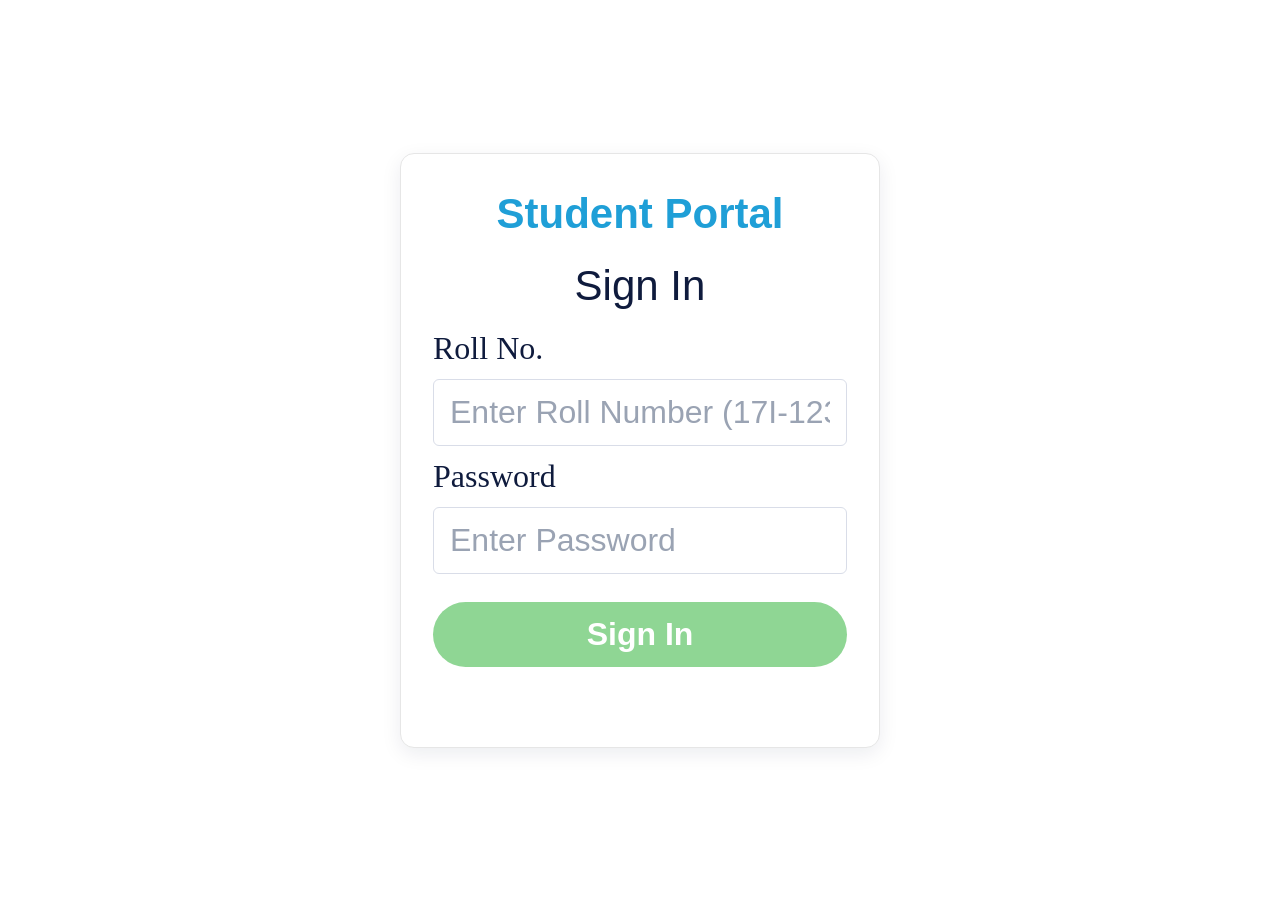
<file: frontend/index.html>
<!DOCTYPE html>
<html lang="en">
<head>
  <meta charset="UTF-8" />
  <meta name="viewport" content="width=device-width, initial-scale=1.0" />
  <title>Student Portal - Sign In</title>
  <link rel="stylesheet" href="./styles.css" />
</head>
<body>
  <main class="page">
    <section class="card">
      <h1 class="brand-title">Student Portal</h1>
      <h2 class="section-title">Sign In</h2>

      <form class="form" id="loginForm">
        <label for="rollNumber">Roll No.</label>
        <input
          id="rollNumber"
          name="rollNumber"
          type="text"
          placeholder="Enter Roll Number (17I-1234)"
          required
        />

        <label for="password">Password</label>
        <input
          id="password"
          name="password"
          type="password"
          placeholder="Enter Password"
          required
        />

        <button type="submit" class="btn-signin">Sign In</button>
        <p id="loginMessage" class="status-text"></p>
      </form>
    </section>
  </main>
  <script>
    const API_BASE = "http://localhost:5000/api";
    const form = document.getElementById("loginForm");
    const message = document.getElementById("loginMessage");

    form.addEventListener("submit", async (event) => {
      event.preventDefault();
      message.textContent = "Signing in...";

      const studentId = document.getElementById("rollNumber").value.trim();
      const password = document.getElementById("password").value;

      try {
        const response = await fetch(`${API_BASE}/auth/login`, {
          method: "POST",
          headers: { "Content-Type": "application/json" },
          body: JSON.stringify({ student_id: studentId, password }),
        });

        const data = await response.json();
        if (!response.ok) {
          throw new Error(data.error || "Unable to sign in.");
        }

        localStorage.setItem("student_id", data.student.student_id);
        if (data.token) {
          localStorage.setItem("token", data.token);
        }
        window.location.href = "./home.html";
      } catch (error) {
        message.textContent = error.message;
      }
    });
  </script>
</body>
</html>
</file>
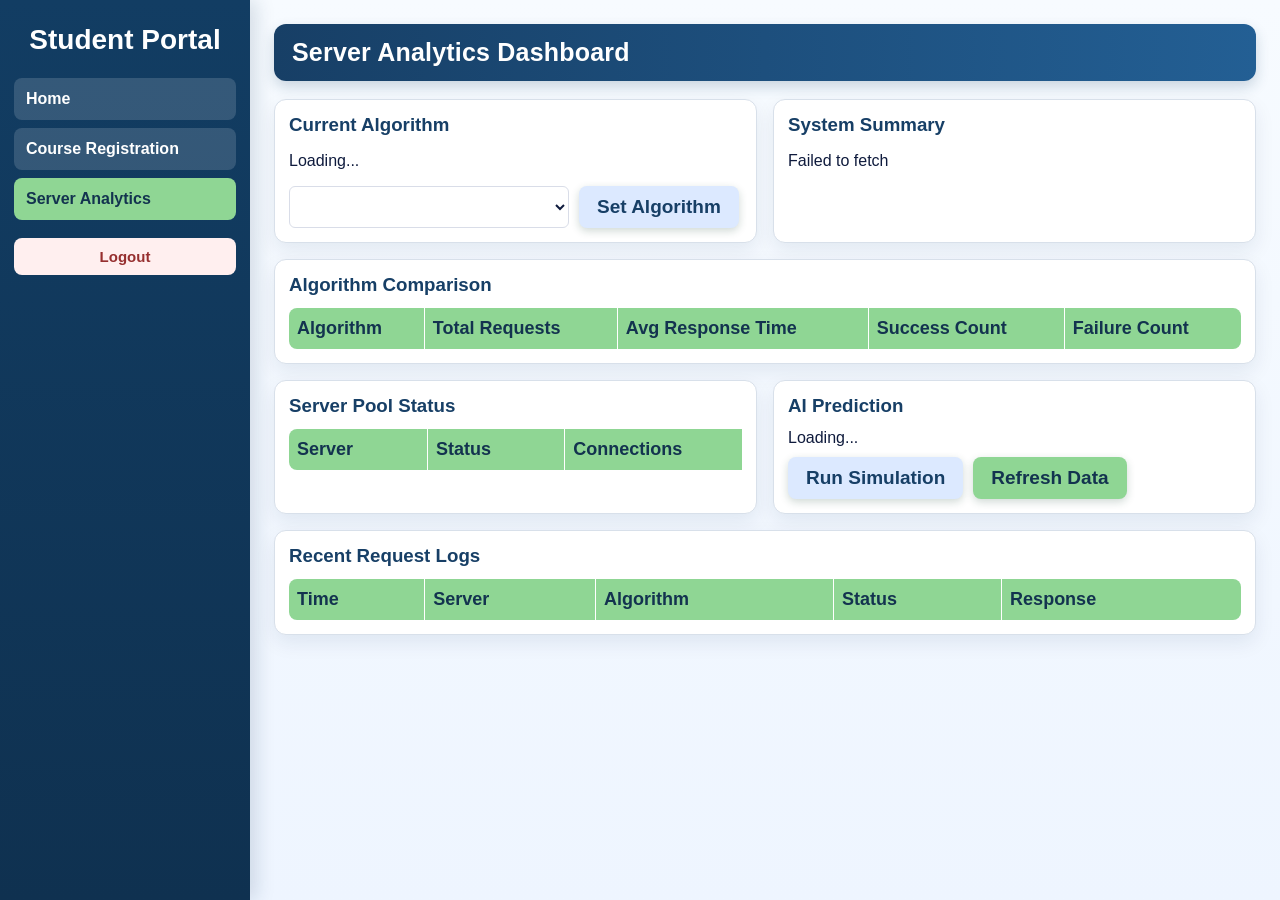
<file: frontend/analytics.html>
<!DOCTYPE html>
<html lang="en">
<head>
  <meta charset="UTF-8" />
  <meta name="viewport" content="width=device-width, initial-scale=1.0" />
  <title>Student Portal - Server Analytics</title>
  <link rel="stylesheet" href="./styles.css" />
</head>
<body class="app-shell-body">
  <div class="app-shell">
    <aside class="sidebar">
      <h1 class="sidebar-title">Student Portal</h1>
      <nav class="sidebar-nav">
        <a class="sidebar-link" href="./home.html">Home</a>
        <a class="sidebar-link" href="./course-registration.html">Course Registration</a>
        <a class="sidebar-link active" href="./analytics.html">Server Analytics</a>
      </nav>
      <button id="logoutBtn" class="sidebar-logout">Logout</button>
    </aside>

    <main class="content">
      <header class="content-header">
        <h2>Server Analytics Dashboard</h2>
      </header>

      <section class="analytics-grid">
        <article class="analytics-card">
          <h3>Current Algorithm</h3>
          <p id="currentAlgorithm">Loading...</p>
          <div class="analytics-actions">
            <select id="algorithmSelect" class="analytics-select"></select>
            <button id="setAlgorithmBtn" class="btn-check">Set Algorithm</button>
          </div>
        </article>

        <article class="analytics-card">
          <h3>System Summary</h3>
          <div id="summaryBlock">Loading...</div>
        </article>

        <article class="analytics-card analytics-span-2">
          <h3>Algorithm Comparison</h3>
          <div class="table-wrap">
            <table class="portal-table analytics-table">
              <thead>
                <tr>
                  <th>Algorithm</th>
                  <th>Total Requests</th>
                  <th>Avg Response Time</th>
                  <th>Success Count</th>
                  <th>Failure Count</th>
                </tr>
              </thead>
              <tbody id="comparisonBody"></tbody>
            </table>
          </div>
        </article>

        <article class="analytics-card">
          <h3>Server Pool Status</h3>
          <div class="table-wrap">
            <table class="portal-table analytics-table">
              <thead>
                <tr>
                  <th>Server</th>
                  <th>Status</th>
                  <th>Connections</th>
                  <th>CPU</th>
                </tr>
              </thead>
              <tbody id="serversBody"></tbody>
            </table>
          </div>
        </article>

        <article class="analytics-card">
          <h3>AI Prediction</h3>
          <div id="predictionBlock">Loading...</div>
          <div class="analytics-actions">
            <button id="simulateBtn" class="btn-check">Run Simulation</button>
            <button id="refreshBtn" class="btn-register">Refresh Data</button>
          </div>
        </article>

        <article class="analytics-card analytics-span-2">
          <h3>Recent Request Logs</h3>
          <div class="table-wrap">
            <table class="portal-table analytics-table">
              <thead>
                <tr>
                  <th>Time</th>
                  <th>Server</th>
                  <th>Algorithm</th>
                  <th>Status</th>
                  <th>Response</th>
                </tr>
              </thead>
              <tbody id="logsBody"></tbody>
            </table>
          </div>
        </article>
      </section>
    </main>
  </div>

  <script>
    const API_BASE = "http://localhost:5000/api";
    const authHeaders = () => {
      const token = localStorage.getItem("token");
      return token ? { Authorization: `Bearer ${token}` } : {};
    };

    const currentAlgorithmEl = document.getElementById("currentAlgorithm");
    const algorithmSelect = document.getElementById("algorithmSelect");
    const summaryBlock = document.getElementById("summaryBlock");
    const comparisonBody = document.getElementById("comparisonBody");
    const serversBody = document.getElementById("serversBody");
    const predictionBlock = document.getElementById("predictionBlock");
    const logsBody = document.getElementById("logsBody");

    document.getElementById("logoutBtn").addEventListener("click", () => {
      localStorage.removeItem("student_id");
      localStorage.removeItem("token");
      window.location.href = "./index.html";
    });

    function kvLine(label, value) {
      return `<p><strong>${label}:</strong> ${value ?? "-"}</p>`;
    }

    async function getJson(path, options) {
      const mergedOptions = {
        ...(options || {}),
        headers: {
          ...((options && options.headers) || {}),
          ...authHeaders(),
        },
      };
      const response = await fetch(`${API_BASE}${path}`, mergedOptions);
      const data = await response.json();
      if (!response.ok) {
        throw new Error(data.error || "Request failed.");
      }
      return data;
    }

    async function loadAlgorithm() {
      const data = await getJson("/balancer/algorithm");
      currentAlgorithmEl.textContent = data.current;
      algorithmSelect.innerHTML = data.available
        .map((algo) => `<option value="${algo}">${algo}</option>`)
        .join("");
      algorithmSelect.value = data.current;
    }

    async function loadSummary() {
      const data = await getJson("/analytics/summary");
      summaryBlock.innerHTML = [
        kvLine("Total Requests", data.total_requests),
        kvLine("Success Requests", data.successful),
        kvLine("Failed Requests", data.failed),
        kvLine("Total Enrollments", data.total_enrollments),
        kvLine("Success Rate", `${data.success_rate}%`),
      ].join("");
    }

    async function loadComparison() {
      const data = await getJson("/analytics/comparison");
      const rows = data.comparison || [];
      comparisonBody.innerHTML = rows.length
        ? rows
            .map(
              (row) => `
                <tr>
                  <td>${row.algorithm}</td>
                  <td>${row.total}</td>
                  <td>${row.avg_response}</td>
                  <td>${row.total - row.failed}</td>
                  <td>${row.failed}</td>
                </tr>
              `
            )
            .join("")
        : `<tr><td colspan="5">No analytics data yet.</td></tr>`;
    }

    async function loadServers() {
      const data = await getJson("/balancer/servers");
      const servers = data.servers || [];
      serversBody.innerHTML = servers.length
        ? servers
            .map(
              (server) => `
                <tr>
                  <td>${server.name || server.server_name || server.server_id}</td>
                  <td>${server.is_alive ? "Alive" : "Down"}</td>
                  <td>${server.active_connections ?? 0}</td>
                  <td>${server.cpu_usage ?? 0}% <button class="btn-toggle" data-server-id="${server.server_id}">Toggle</button></td>
                </tr>
              `
            )
            .join("")
        : `<tr><td colspan="4">No servers found.</td></tr>`;

      serversBody.querySelectorAll(".btn-toggle").forEach((button) => {
        button.addEventListener("click", async () => {
          const serverId = button.dataset.serverId;
          try {
            await getJson(`/balancer/servers/${encodeURIComponent(serverId)}/toggle`, {
              method: "POST",
            });
            await refreshAll();
          } catch (error) {
            window.alert(error.message);
          }
        });
      });
    }

    async function loadPrediction() {
      const data = await getJson("/analytics/prediction");
      predictionBlock.innerHTML = [
        kvLine("Current Prediction", data.predicted_load),
        kvLine("History Count", (data.history || []).length),
        kvLine("Moving Average", data.moving_avg),
        kvLine("Model", "EMA Predictor"),
      ].join("");
    }

    async function loadLogs() {
      const data = await getJson("/analytics/logs?limit=12");
      const logs = data.logs || [];
      logsBody.innerHTML = logs.length
        ? logs
            .map(
              (log) => `
                <tr>
                  <td>${(log.requested_at || "").replace("T", " ").slice(0, 19)}</td>
                  <td>${log.server_id || "-"}</td>
                  <td>${log.algorithm_used || "-"}</td>
                  <td>${log.status || "-"}</td>
                  <td>${log.response_time ?? "-"}</td>
                </tr>
              `
            )
            .join("")
        : `<tr><td colspan="5">No logs available.</td></tr>`;
    }

    async function refreshAll() {
      try {
        await Promise.all([
          loadAlgorithm(),
          loadSummary(),
          loadComparison(),
          loadServers(),
          loadPrediction(),
          loadLogs(),
        ]);
      } catch (error) {
        summaryBlock.innerHTML = `<p class="status-text">${error.message}</p>`;
      }
    }

    document.getElementById("setAlgorithmBtn").addEventListener("click", async () => {
      try {
        const algorithm = algorithmSelect.value;
        await getJson("/balancer/algorithm", {
          method: "POST",
          headers: { "Content-Type": "application/json" },
          body: JSON.stringify({ algorithm }),
        });
        await refreshAll();
      } catch (error) {
        window.alert(error.message);
      }
    });

    document.getElementById("refreshBtn").addEventListener("click", refreshAll);
    document.getElementById("simulateBtn").addEventListener("click", async () => {
      try {
        await getJson("/simulate", {
          method: "POST",
          headers: { "Content-Type": "application/json" },
          body: JSON.stringify({ count: 15, algorithm: algorithmSelect.value }),
        });
        setTimeout(refreshAll, 500);
      } catch (error) {
        window.alert(error.message);
      }
    });

    refreshAll();
  </script>
</body>
</html>
</file>
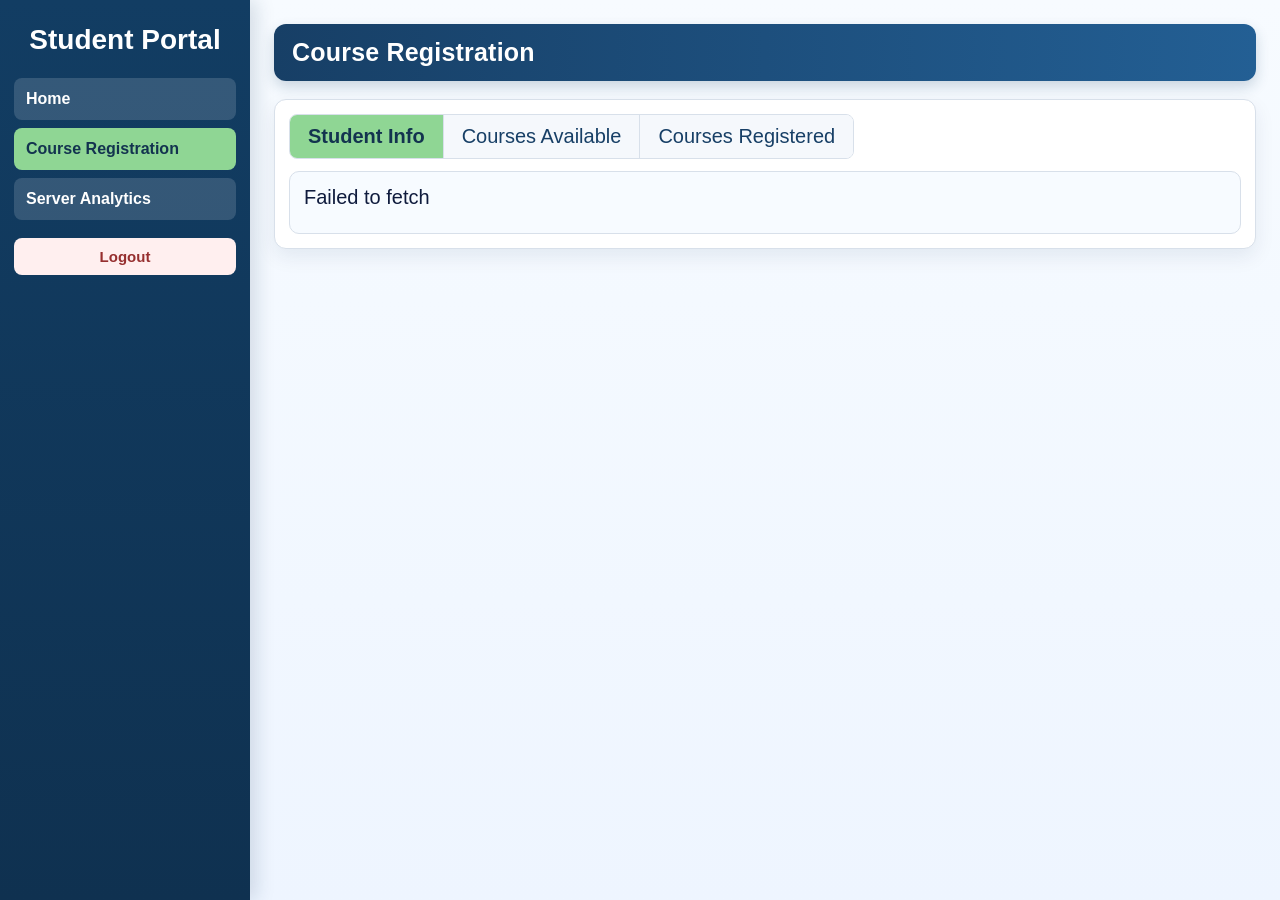
<file: frontend/course-registration.html>
<!DOCTYPE html>
<html lang="en">
<head>
  <meta charset="UTF-8" />
  <meta name="viewport" content="width=device-width, initial-scale=1.0" />
  <title>Student Portal - Course Registration</title>
  <link rel="stylesheet" href="./styles.css" />
</head>
<body class="app-shell-body">
  <div class="app-shell">
    <aside class="sidebar">
      <h1 class="sidebar-title">Student Portal</h1>
      <nav class="sidebar-nav">
        <a class="sidebar-link" href="./home.html">Home</a>
        <a class="sidebar-link active" href="./course-registration.html">Course Registration</a>
        <a class="sidebar-link" href="./analytics.html">Server Analytics</a>
      </nav>
      <button id="logoutBtn" class="sidebar-logout">Logout</button>
    </aside>

    <main class="content">
      <header class="content-header">
        <h2>Course Registration</h2>
      </header>

      <section class="tab-container">
        <div class="tabs">
          <button class="tab-btn active" data-tab="student-info">Student Info</button>
          <button class="tab-btn" data-tab="courses-available">Courses Available</button>
          <button class="tab-btn" data-tab="courses-registered">Courses Registered</button>
        </div>

        <div class="tab-panel active" id="student-info">
          <div class="student-info-box" id="studentInfo"></div>
        </div>

        <div class="tab-panel" id="courses-available">
          <div class="table-top-actions">
            <select id="deptFilter" class="analytics-select">
              <option value="">All Departments</option>
            </select>
            <button id="checkSelectedButton" class="btn-check">Check Selected</button>
            <button id="registerButton" class="btn-register">Register</button>
          </div>
          <p id="selectionSummary" class="selection-summary">No course selected.</p>
          <div class="table-wrap">
            <table class="portal-table">
              <thead>
                <tr>
                  <th>Check</th>
                  <th>Sr.#</th>
                  <th>Course Name</th>
                  <th>Cr.Hrs</th>
                  <th>Relation</th>
                  <th>Status</th>
                  <th>Section</th>
                </tr>
              </thead>
              <tbody>
                <tr>
                  <td colspan="7">Loading...</td>
                </tr>
              </tbody>
            </table>
          </div>
        </div>

        <div class="tab-panel" id="courses-registered">
          <div class="table-wrap">
            <table class="portal-table registered-table">
              <thead>
                <tr>
                  <th>Sr.#</th>
                  <th>Course Code</th>
                  <th>Course Name</th>
                  <th>Cr.Hrs</th>
                  <th>Relation</th>
                  <th>Status</th>
                  <th>Section</th>
                  <th>Action</th>
                </tr>
              </thead>
              <tbody id="registeredCoursesBody"></tbody>
            </table>
          </div>
        </div>
      </section>
    </main>
  </div>

  <script>
    const API_BASE = "http://localhost:5000/api";
    const authHeaders = () => {
      const token = localStorage.getItem("token");
      return token ? { Authorization: `Bearer ${token}` } : {};
    };
    const tabButtons = document.querySelectorAll(".tab-btn");
    const tabPanels = document.querySelectorAll(".tab-panel");
    const studentId = localStorage.getItem("student_id") || "DEMO-STUDENT";
    let selectedCourseIds = [];
    let registeredCourseIds = new Set();
    document.getElementById("logoutBtn").addEventListener("click", () => {
      localStorage.removeItem("student_id");
      localStorage.removeItem("token");
      window.location.href = "./index.html";
    });


    tabButtons.forEach((button) => {
      button.addEventListener("click", () => {
        const targetTab = button.dataset.tab;

        tabButtons.forEach((btn) => btn.classList.remove("active"));
        tabPanels.forEach((panel) => panel.classList.remove("active"));

        button.classList.add("active");
        document.getElementById(targetTab).classList.add("active");
      });
    });

    function renderStudentInfo(studentInfo) {
      const fieldOrder = [
        ["name", "Name"],
        ["roll_number", "Roll Number"],
        ["program", "Program"],
        ["batch", "Batch"],
        ["section", "Section"],
        ["course_limit_for_semester", "Course Limit for Semester"],
        ["registered_courses", "Registered Courses"],
        ["registered_credits", "Registered Credits"],
        ["semester", "Semester"],
        ["warning_count", "Warning Count"],
        ["credits_earned", "Credits Earned"],
        ["credits_attempted", "Credits Attempted"],
        ["cgpa", "CGPA"],
      ];

      document.getElementById("studentInfo").innerHTML = fieldOrder
        .map(([key, label]) => `<p><strong>${label}:</strong> ${studentInfo[key] ?? "-"}</p>`)
        .join("");
    }

    function makeAvailableRow(course) {
      const sectionOptions = (course.sections || [])
        .map((section) => `<option value="${section}">${section}</option>`)
        .join("");

      return `
        <tr class="row-available">
          <td>
            <input type="checkbox" class="course-check" data-course-id="${course.course_id}" />
          </td>
          <td>${course.sr}</td>
          <td>${course.course_name}</td>
          <td>${course.cr_hrs}</td>
          <td>${course.relation}</td>
          <td>${course.status}</td>
          <td>
            <select class="section-select" data-course-id="${course.course_id}">
              ${sectionOptions}
            </select>
          </td>
        </tr>
      `;
    }

    function renderAvailableCourses(data) {
      const tableBody = document.querySelector("#courses-available tbody");
      const offeredRows = data.courses_available
        .filter((course) => !registeredCourseIds.has(course.course_id))
        .map(makeAvailableRow)
        .join("");
      const improvementRows = data.improvement_courses
        .filter((course) => !registeredCourseIds.has(course.course_id))
        .map(makeAvailableRow)
        .join("");
      const improvementBlock = data.improvement_courses.length
        ? `<tr class="improvement-row"><td colspan="7">Improvement Courses</td></tr>${improvementRows}`
        : "";

      tableBody.innerHTML = offeredRows + improvementBlock;

      selectedCourseIds = [];
      renderSelectionSummary();
      tableBody.querySelectorAll(".course-check").forEach((checkbox) => {
        checkbox.addEventListener("change", () => {
          const courseId = checkbox.dataset.courseId;
          if (checkbox.checked) {
            if (!selectedCourseIds.includes(courseId)) {
              selectedCourseIds.push(courseId);
            }
          } else {
            selectedCourseIds = selectedCourseIds.filter((id) => id !== courseId);
          }
          renderSelectionSummary();
        });
      });
    }

    function renderSelectionSummary() {
      const summary = document.getElementById("selectionSummary");
      summary.textContent = selectedCourseIds.length
        ? `${selectedCourseIds.length} course(s) checked for registration.`
        : "No course selected.";
    }

    function renderRegisteredCourses(data) {
      const body = document.getElementById("registeredCoursesBody");
      registeredCourseIds = new Set((data.courses_registered || []).map((course) => course.course_code));
      body.innerHTML = data.courses_registered
        .map(
          (course) => `
          <tr class="row-registered">
            <td>${course.sr}</td>
            <td>${course.course_code}</td>
            <td>${course.course_name}</td>
            <td>${course.cr_hrs}</td>
            <td>${course.relation}</td>
            <td>${course.status}</td>
            <td>${course.section}</td>
            <td>
              <button class="btn-drop" data-course-id="${course.course_code}">Drop</button>
            </td>
          </tr>
        `
        )
        .join("");

      body.querySelectorAll(".btn-drop").forEach((button) => {
        button.addEventListener("click", async () => {
          const courseId = button.dataset.courseId;
          const ok = window.confirm(`Drop ${courseId}?`);
          if (!ok) {
            return;
          }
          try {
            const response = await fetch(`${API_BASE}/drop`, {
              method: "POST",
              headers: {
                "Content-Type": "application/json",
                ...authHeaders(),
              },
              // Backend derives student identity from JWT.
              body: JSON.stringify({ course_id: courseId }),
            });
            const result = await response.json();
            if (!response.ok) {
              throw new Error(result.error || "Drop failed.");
            }
            window.alert("Course dropped successfully.");
            await fetchRegistrationData();
          } catch (error) {
            window.alert(error.message);
          }
        });
      });
    }

    async function fetchRegistrationData() {
      const response = await fetch(
        `${API_BASE}/student/registration-data?student_id=${encodeURIComponent(studentId)}`
      );
      const data = await response.json();
      if (!response.ok) {
        throw new Error(data.error || "Failed to load registration data.");
      }
      renderStudentInfo(data.student_info);
      renderRegisteredCourses(data);
      renderAvailableCourses(data);
    }

    async function loadDepartmentFilter() {
      try {
        const response = await fetch(`${API_BASE}/departments`);
        const data = await response.json();
        if (!response.ok) {
          return;
        }
        const filter = document.getElementById("deptFilter");
        filter.innerHTML =
          `<option value="">All Departments</option>` +
          (data.departments || [])
            .map((dept) => `<option value="${dept.dept_id}">${dept.dept_name}</option>`)
            .join("");

        filter.addEventListener("change", async () => {
          const deptId = filter.value;
          if (!deptId) {
            await fetchRegistrationData();
            return;
          }
          const coursesResponse = await fetch(`${API_BASE}/courses?dept_id=${encodeURIComponent(deptId)}`);
          const coursesData = await coursesResponse.json();
          if (!coursesResponse.ok) {
            return;
          }
          const synthetic = {
            courses_available: (coursesData.courses || []).map((course, idx) => ({
              sr: idx + 1,
              course_id: course.course_id,
              course_name: course.course_name,
              cr_hrs: course.credit_hours,
              relation: "Core",
              status: "Not Registered",
              sections: ["RCS-6A", "RCS-6B", "RCS-6C"],
            })),
            improvement_courses: [],
          };
          renderAvailableCourses(synthetic);
        });
      } catch (error) {
        // Keep existing functionality even if departments endpoint fails.
      }
    }

    const registerButton = document.getElementById("registerButton");
    const checkButton = document.getElementById("checkSelectedButton");

    checkButton.addEventListener("click", () => {
      if (!selectedCourseIds.length) {
        window.alert("Please check at least one course.");
        return;
      }
      window.alert(
        `Checked courses: ${selectedCourseIds.join(", ")}`
      );
    });

    registerButton.addEventListener("click", async () => {
      if (!selectedCourseIds.length) {
        window.alert("Please check at least one course.");
        return;
      }

      const shouldRegister = window.confirm("Are you sure you want to register?");
      if (!shouldRegister) {
        return;
      }

      try {
        for (const courseId of selectedCourseIds) {
          const response = await fetch(`${API_BASE}/register`, {
            method: "POST",
            headers: {
              "Content-Type": "application/json",
              ...authHeaders(),
            },
            // Backend derives student identity from JWT.
            body: JSON.stringify({ course_id: courseId }),
          });
          const data = await response.json();
          if (!response.ok) {
            throw new Error(data.error || `Registration failed for ${courseId}.`);
          }
        }
        window.alert("Registration request submitted for checked courses.");
        setTimeout(fetchRegistrationData, 500);
      } catch (error) {
        window.alert(error.message);
      }
    });

    Promise.all([fetchRegistrationData(), loadDepartmentFilter()]).catch((error) => {
      document.getElementById("studentInfo").innerHTML =
        `<p class="status-text">${error.message}</p>`;
    });
  </script>
</body>
</html>
</file>
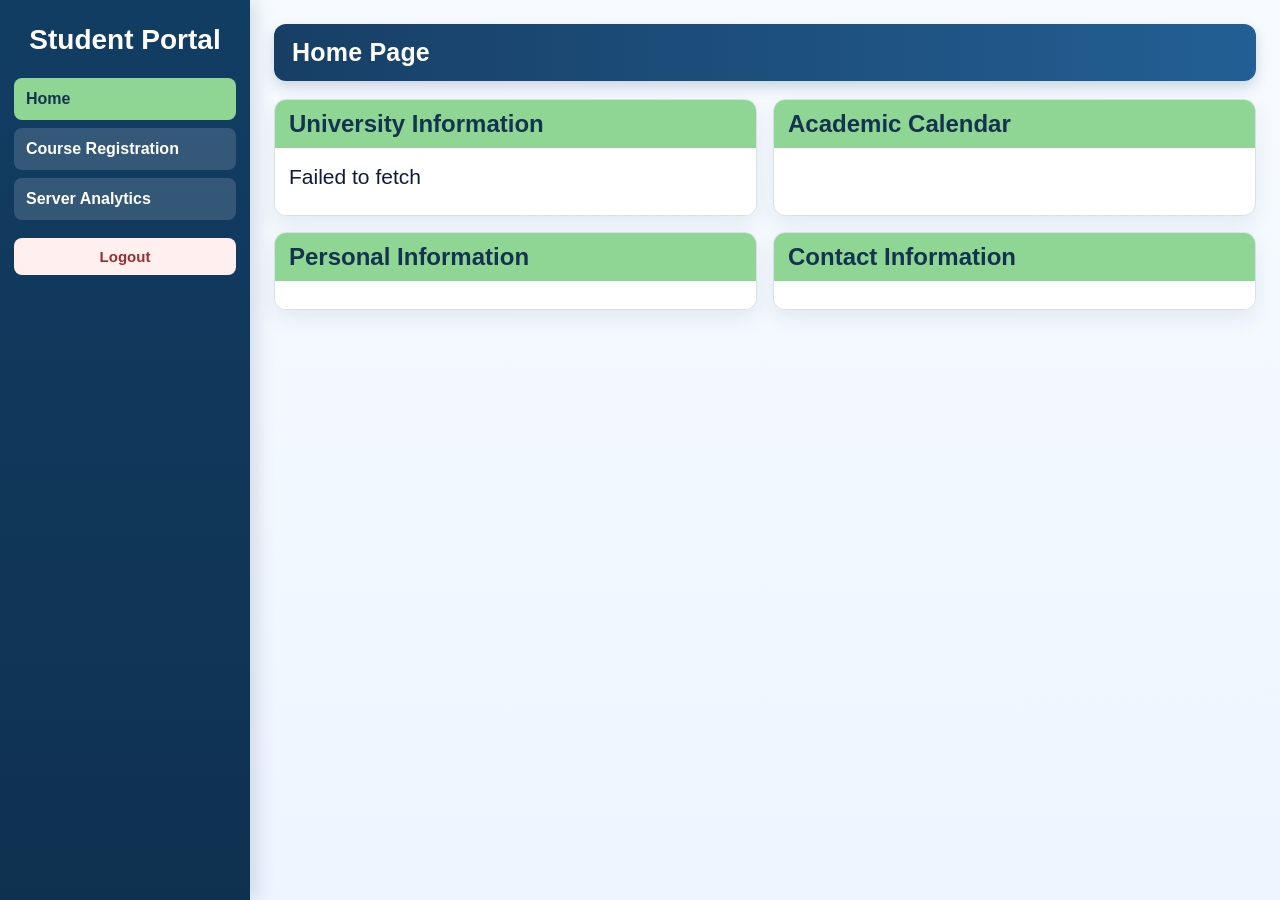
<file: frontend/home.html>
<!DOCTYPE html>
<html lang="en">
<head>
  <meta charset="UTF-8" />
  <meta name="viewport" content="width=device-width, initial-scale=1.0" />
  <title>Student Portal - Home</title>
  <link rel="stylesheet" href="./styles.css" />
</head>
<body class="app-shell-body">
  <div class="app-shell">
    <aside class="sidebar">
      <h1 class="sidebar-title">Student Portal</h1>
      <nav class="sidebar-nav">
        <a class="sidebar-link active" href="./home.html">Home</a>
        <a class="sidebar-link" href="./course-registration.html">Course Registration</a>
        <a class="sidebar-link" href="./analytics.html">Server Analytics</a>
      </nav>
      <button id="logoutBtn" class="sidebar-logout">Logout</button>
    </aside>

    <main class="content">
      <header class="content-header">
        <h2>Home Page</h2>
      </header>

      <section class="info-grid">
        <article class="info-card">
          <div class="info-card-title">University Information</div>
          <div class="info-card-body" id="universityInformation"></div>
        </article>

        <article class="info-card">
          <div class="info-card-title">Academic Calendar</div>
          <div class="info-card-body" id="academicCalendar"></div>
        </article>

        <article class="info-card">
          <div class="info-card-title">Personal Information</div>
          <div class="info-card-body" id="personalInformation"></div>
        </article>

        <article class="info-card">
          <div class="info-card-title">Contact Information</div>
          <div class="info-card-body" id="contactInformation"></div>
        </article>
      </section>
    </main>
  </div>

  <script>
    const API_BASE = "http://localhost:5000/api";

    const toLine = (label, value) =>
      `<p><strong>${label}:</strong> ${value ?? "-"}</p>`;

    function renderMap(elementId, data, labels) {
      const element = document.getElementById(elementId);
      element.innerHTML = labels
        .map(([key, label]) => toLine(label, data?.[key]))
        .join("");
    }

    async function loadHome() {
      const studentId = localStorage.getItem("student_id") || "DEMO-STUDENT";
      try {
        const response = await fetch(
          `${API_BASE}/student/home?student_id=${encodeURIComponent(studentId)}`
        );
        const data = await response.json();
        if (!response.ok) {
          throw new Error(data.error || "Failed to load home data.");
        }

        renderMap("universityInformation", data.university_information, [
          ["roll_number", "Roll Number"],
          ["degree", "Degree"],
          ["batch", "Batch"],
          ["section", "Section"],
          ["campus", "Campus"],
        ]);
        renderMap("academicCalendar", data.academic_calendar, [
          ["registration", "Registration"],
          ["classes", "Classes"],
          ["online_withdrawal_request", "Online Withdrawal Request"],
        ]);
        renderMap("personalInformation", data.personal_information, [
          ["name", "Name"],
          ["gender", "Gender"],
          ["email", "Email"],
          ["dob", "DOB"],
          ["cnic", "CNIC"],
          ["mobile_no", "Mobile No"],
          ["blood_group", "Blood Group"],
          ["nationality", "Nationality"],
        ]);
        renderMap("contactInformation", data.contact_information, [
          ["address", "Address"],
          ["home_phone", "Home Phone"],
          ["postal_code", "Postal Code"],
          ["city", "City"],
          ["country", "Country"],
        ]);
      } catch (error) {
        document.getElementById("universityInformation").innerHTML =
          `<p class="status-text">${error.message}</p>`;
      }
    }

    document.getElementById("logoutBtn").addEventListener("click", () => {
      localStorage.removeItem("student_id");
      localStorage.removeItem("token");
      window.location.href = "./index.html";
    });

    loadHome();
  </script>
</body>
</html>
</file>
<file: frontend/styles.css>
* {
  box-sizing: border-box;
}

body {
  margin: 0;
  font-family: Arial, Helvetica, sans-serif;
  background: #ffffff;
  color: #0f1b3d;
}

.page {
  min-height: 100vh;
  display: grid;
  place-items: center;
  padding: 24px;
}

.card {
  width: 100%;
  max-width: 480px;
  background: #ffffff;
  border: 1px solid #e6e6e6;
  border-radius: 14px;
  padding: 36px 32px;
  box-shadow: 0 6px 20px rgba(15, 27, 61, 0.08);
}

.brand-title {
  margin: 0 0 24px;
  font-size: 42px;
  color: #1f9fd7;
  text-align: center;
}

.section-title {
  margin: 0 0 20px;
  text-align: center;
  font-size: 42px;
  font-weight: 500;
}

.form {
  display: grid;
  gap: 12px;
}

label {
  font-size: 32px;
  font-family: "Times New Roman", serif;
}

input,
select {
  width: 100%;
  border: 1px solid #d9dde8;
  border-radius: 6px;
  font-size: 32px;
  padding: 14px 16px;
  color: #0f1b3d;
  background: #ffffff;
}

input::placeholder {
  color: #9aa3b3;
}

.btn-signin {
  margin-top: 16px;
  border: none;
  border-radius: 999px;
  padding: 14px 22px;
  font-size: 32px;
  font-weight: 600;
  color: #ffffff;
  background: #8fd694;
  cursor: pointer;
  transition: transform 0.1s ease, filter 0.2s ease;
}

.btn-signin:hover {
  filter: brightness(0.96);
}

.btn-signin:active {
  transform: scale(0.99);
}

.app-shell-body {
  min-height: 100vh;
  background: linear-gradient(180deg, #f7fbff 0%, #eef5ff 100%);
}

.app-shell {
  min-height: 100vh;
  display: flex;
}

.sidebar {
  width: 250px;
  background: linear-gradient(180deg, #123d63 0%, #0f3150 100%);
  color: #ffffff;
  padding: 24px 14px;
  box-shadow: 6px 0 18px rgba(16, 49, 80, 0.15);
}

.sidebar-title {
  margin: 0 0 22px;
  font-size: 28px;
  text-align: center;
}

.sidebar-nav {
  display: grid;
  gap: 8px;
  margin-bottom: 18px;
}

.sidebar-link {
  text-decoration: none;
  color: #ffffff;
  background: rgba(255, 255, 255, 0.15);
  border-radius: 8px;
  padding: 12px;
  font-weight: 700;
}

.sidebar-link.active {
  background: #8fd694;
  color: #13334f;
}

.sidebar-logout {
  width: 100%;
  border: none;
  border-radius: 8px;
  background: #ffefef;
  color: #962f2f;
  font-size: 15px;
  font-weight: 700;
  padding: 10px 12px;
  cursor: pointer;
}

.content {
  flex: 1;
  padding: 24px;
}

.content-header {
  background: linear-gradient(90deg, #173f66 0%, #235f94 100%);
  color: #ffffff;
  border-radius: 12px;
  padding: 14px 18px;
  margin-bottom: 18px;
  box-shadow: 0 6px 14px rgba(23, 63, 102, 0.2);
}

.content-header h2 {
  margin: 0;
  font-size: 25px;
  letter-spacing: 0.2px;
}

.info-grid {
  display: grid;
  grid-template-columns: repeat(2, minmax(280px, 1fr));
  gap: 16px;
}

.info-card {
  border: 1px solid #d8e0ea;
  border-radius: 12px;
  overflow: hidden;
  background: #ffffff;
  box-shadow: 0 8px 20px rgba(18, 44, 74, 0.08);
}

.info-card-title {
  background: #8fd694;
  color: #13334f;
  font-size: 24px;
  font-weight: 700;
  padding: 10px 14px;
}

.info-card-body {
  padding: 14px;
  background: #ffffff;
}

.info-card-body p {
  margin: 0 0 10px;
  font-size: 21px;
  line-height: 1.4;
}

.tab-container {
  border: 1px solid #d8e0ea;
  border-radius: 12px;
  padding: 14px;
  background: #ffffff;
  box-shadow: 0 8px 20px rgba(18, 44, 74, 0.08);
}

.tabs {
  display: inline-flex;
  border: 1px solid #d8e0ea;
  border-radius: 8px;
  overflow: hidden;
  margin-bottom: 12px;
}

.tab-btn {
  border: none;
  border-right: 1px solid #d8e0ea;
  background: #f5f8fc;
  color: #173f66;
  padding: 10px 18px;
  font-size: 20px;
  cursor: pointer;
  transition: background 0.2s ease, color 0.2s ease;
}

.tab-btn:last-child {
  border-right: none;
}

.tab-btn.active {
  background: #8fd694;
  color: #13334f;
  font-weight: 700;
}

.tab-panel {
  display: none;
}

.tab-panel.active {
  display: block;
}

.student-info-box {
  background: #f7fbff;
  border: 1px solid #d8e0ea;
  border-radius: 10px;
  padding: 14px;
  max-height: 500px;
  overflow-y: auto;
}

.student-info-box p {
  margin: 0 0 10px;
  font-size: 20px;
}

.table-top-actions {
  display: flex;
  justify-content: flex-end;
  gap: 10px;
  margin-bottom: 10px;
}

.btn-check,
.btn-register {
  border: none;
  background: #8fd694;
  color: #13334f;
  font-size: 19px;
  font-weight: 700;
  border-radius: 8px;
  padding: 10px 18px;
  cursor: pointer;
  box-shadow: 0 3px 8px rgba(20, 66, 45, 0.2);
}

.btn-check {
  background: #dce9ff;
  color: #173f66;
}

.btn-check:hover,
.btn-register:hover {
  filter: brightness(0.97);
}

.selection-summary {
  margin: 0 0 10px;
  font-size: 15px;
  color: #35506d;
}

.table-wrap {
  width: 100%;
  overflow-x: auto;
}

.portal-table {
  width: 100%;
  min-width: 840px;
  border-collapse: collapse;
  border-radius: 8px;
  overflow: hidden;
}

.portal-table th {
  background: #8fd694;
  color: #13334f;
  text-align: left;
  padding: 10px 8px;
  font-size: 18px;
  border-right: 1px solid #ffffff;
  white-space: nowrap;
}

.portal-table th:last-child {
  border-right: none;
}

.portal-table td {
  padding: 10px 8px;
  font-size: 17px;
  border-right: 1px solid #ffffff;
  border-bottom: 1px solid rgba(255, 255, 255, 0.45);
}

.portal-table td:last-child {
  border-right: none;
}

.row-available {
  background: #67d8d2;
  color: #0f2c45;
}

.improvement-row td {
  background: #e8eef8;
  color: #173f66;
  text-align: center;
  font-weight: 700;
}

.row-registered {
  background: #7ec4ff;
  color: #062643;
}

.row-available select {
  width: 100%;
  min-width: 100px;
  font-size: 15px;
  padding: 6px 8px;
}

.course-check {
  width: 18px;
  height: 18px;
  accent-color: #2c7be5;
  cursor: pointer;
}

.btn-drop,
.btn-toggle {
  border: none;
  border-radius: 6px;
  padding: 5px 8px;
  font-size: 12px;
  font-weight: 700;
  cursor: pointer;
}

.btn-drop {
  background: #ffe1e1;
  color: #8c2d2d;
}

.btn-toggle {
  margin-left: 6px;
  background: #dce9ff;
  color: #173f66;
}

.analytics-grid {
  display: grid;
  grid-template-columns: repeat(2, minmax(280px, 1fr));
  gap: 16px;
}

.analytics-card {
  background: #ffffff;
  border: 1px solid #d8e0ea;
  border-radius: 12px;
  padding: 14px;
  box-shadow: 0 8px 20px rgba(18, 44, 74, 0.08);
}

.analytics-card h3 {
  margin: 0 0 12px;
  color: #173f66;
}

.analytics-span-2 {
  grid-column: span 2;
}

.analytics-actions {
  display: flex;
  gap: 10px;
  margin-top: 10px;
}

.analytics-select {
  max-width: 280px;
  font-size: 16px;
  padding: 8px 10px;
}

.analytics-table {
  min-width: 620px;
}

@media (max-width: 1000px) {
  .analytics-grid {
    grid-template-columns: 1fr;
  }

  .analytics-span-2 {
    grid-column: span 1;
  }
}

@media (max-width: 1000px) {
  .app-shell {
    flex-direction: column;
  }

  .sidebar {
    width: 100%;
  }

  .info-grid {
    grid-template-columns: 1fr;
  }
}
</file>
